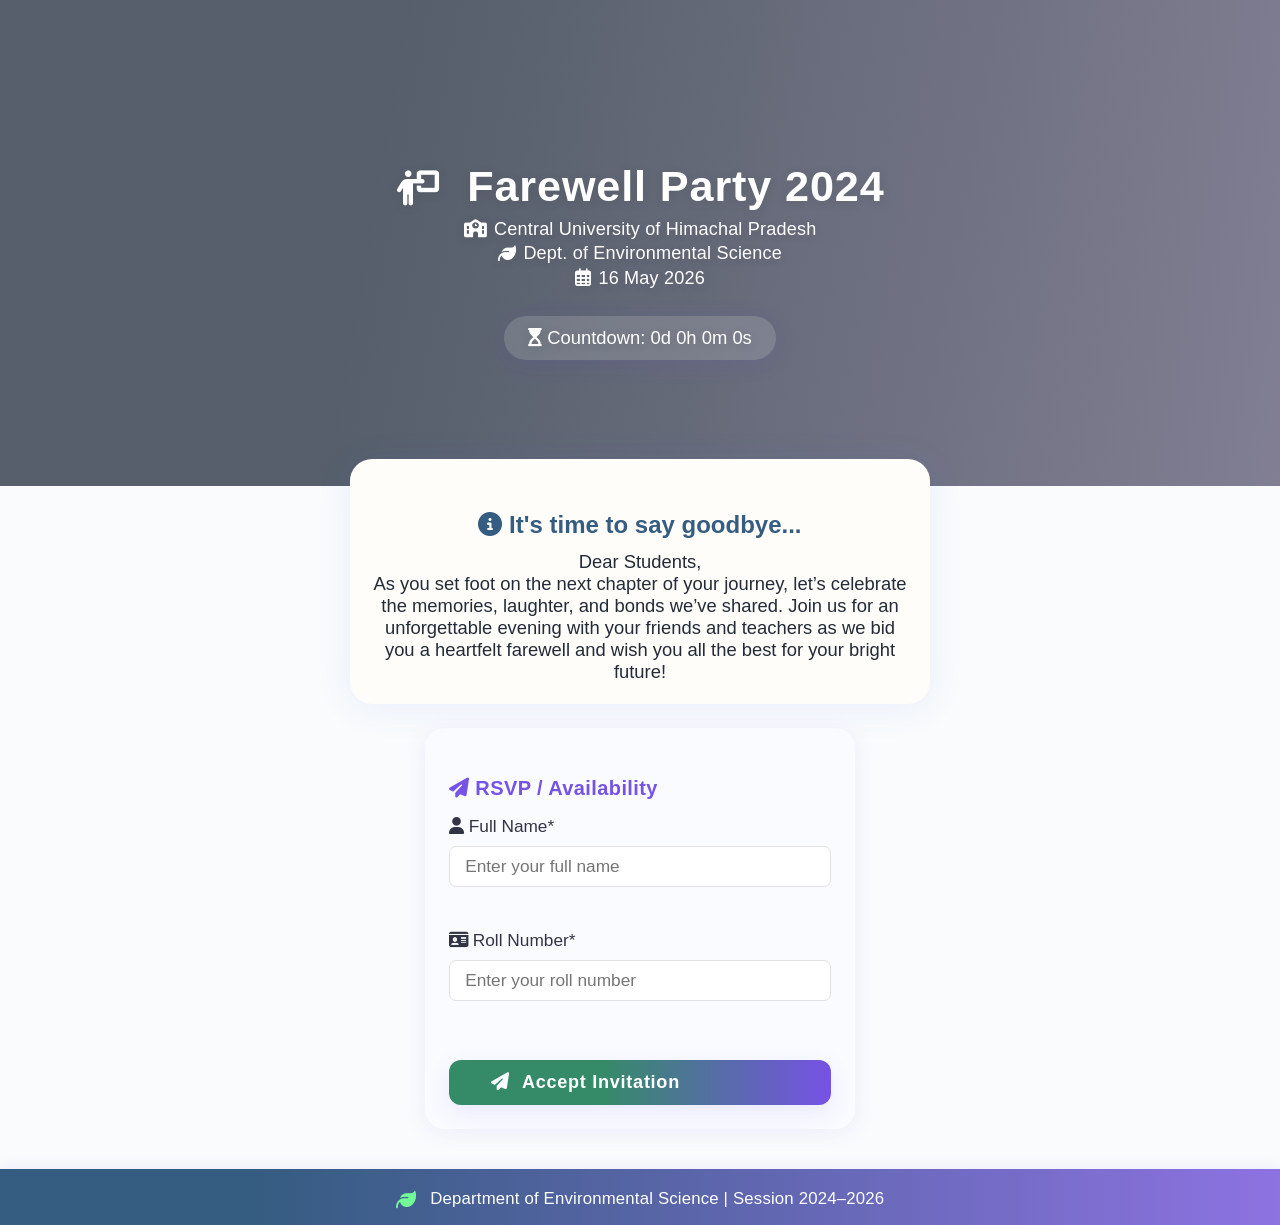
<file: index.html>
<!DOCTYPE html>
<html lang="en">
<head>
  <meta charset="UTF-8" />
  <meta name="viewport" content="width=device-width, initial-scale=1.0"/>
  <title>Farewell Party 2026 – Central University of Himachal Pradesh</title>
  <link rel="stylesheet" href="style.css"/>
  <!-- Font Awesome for icons -->
  <link rel="stylesheet" href="https://cdnjs.cloudflare.com/ajax/libs/font-awesome/6.4.2/css/all.min.css"/>
  <link rel="icon" type="image/png" href="https://cdn-icons-png.flaticon.com/512/2089/2089789.png"/>
</head>
<body>
  <section class="hero">
    <div class="overlay"></div>
    <div class="hero-content">
      <h1>
        <span class="icon"><i class="fa-solid fa-person-chalkboard"></i></span>
        <span>Farewell Party 2024</span>
      </h1>
      <p class="university"><i class="fa-solid fa-school"></i> Central University of Himachal Pradesh</p>
      <p class="department"><i class="fa-solid fa-leaf"></i> Dept. of Environmental Science</p>
      <p class="date"><i class="fa-regular fa-calendar-days"></i> 16 May 2026</p>
      <div class="countdown" id="countdown-timer">
        <span><i class="fa-solid fa-hourglass-start"></i> Countdown: <span id="days"></span>d <span id="hours"></span>h <span id="minutes"></span>m <span id="seconds"></span>s</span>
      </div>
    </div>
  </section>

  <main>
    <section class="about-card">
      <h2 class="fade-in"><i class="fa-solid fa-circle-info"></i> It's time to say goodbye...</h2>
      <p>
        Dear Students,<br/>
        As you set foot on the next chapter of your journey, let’s celebrate the memories, laughter, and bonds we’ve shared. Join us for an unforgettable evening with your friends and teachers as we bid you a heartfelt farewell and wish you all the best for your bright future!
      </p>
    </section>

    <section class="rsvp-section card">
      <h2><i class="fa-solid fa-paper-plane"></i> RSVP / Availability</h2>
      <form id="rsvp-form" action="https://formsubmit.co/i.am.not.null@proton.me" method="POST" autocomplete="off" novalidate>
        <input type="hidden" name="_subject" value="Farewell RSVP Submission" />
        <input type="hidden" name="_captcha" value="false" />
        <div class="form-group">
          <label for="name"><i class="fa-solid fa-user"></i> Full Name*</label>
          <input type="text" id="name" name="name" required placeholder="Enter your full name" />
          <span class="error" id="name-error"></span>
        </div>
        <div class="form-group">
          <label for="roll-number"><i class="fa-solid fa-id-card"></i> Roll Number*</label>
          <input type="text" id="roll-number" name="roll-number" required placeholder="Enter your roll number" inputmode="numeric" minlength="1" maxlength="10" pattern="[0-9]{1,10}" title="Roll number must be 1 to 10 digits"/>
          <span class="error" id="roll-number-error"></span>
        </div>
        <button type="submit" class="submit-btn"><i class="fa-solid fa-paper-plane"></i> Accept Invitation</button>
        <div class="success-message" id="success-message"></div>
      </form>
    </section>
  </main>

  <footer>
    <div>
      <i class="fa-solid fa-leaf"></i> Department of Environmental Science | Session 2024–2026
    </div>
  </footer>
  <script src="script.js"></script>
</body>
</html>
</file>
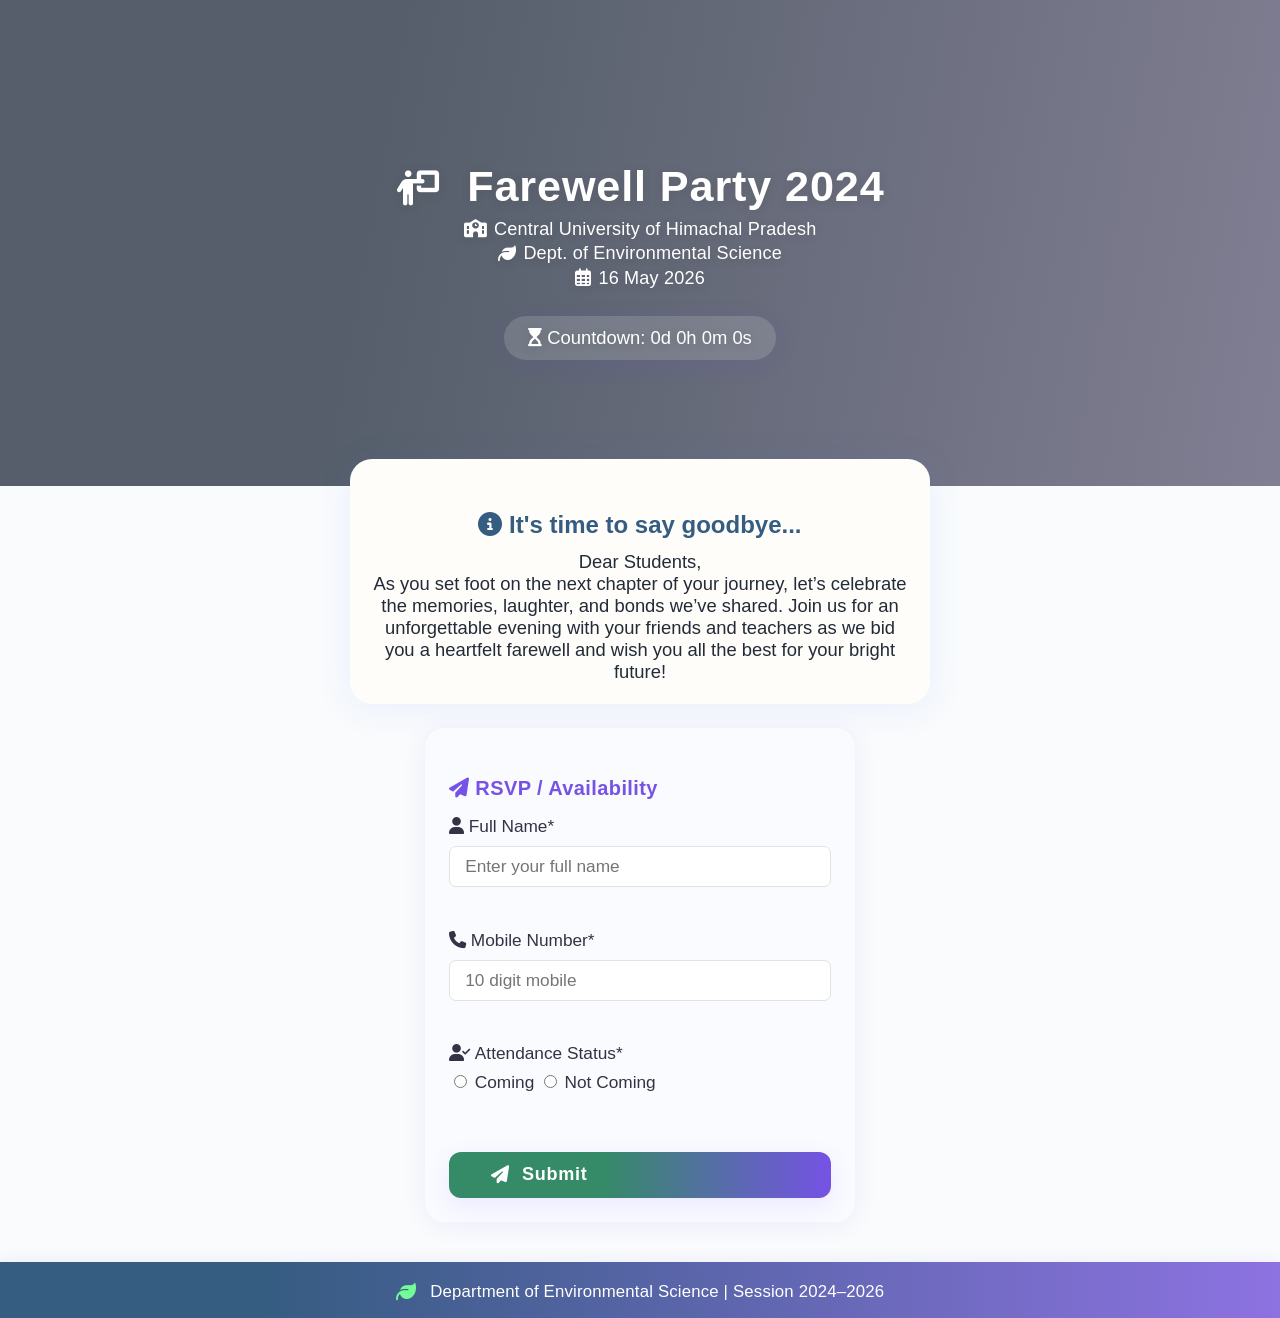
<file: landing.html>
<!DOCTYPE html>
<html lang="en">
<head>
  <meta charset="UTF-8" />
  <meta name="viewport" content="width=device-width, initial-scale=1.0"/>
  <title>Farewell Party 2024 – Central University of Himachal Pradesh</title>
  <link rel="stylesheet" href="style.css"/>
  <!-- Font Awesome for icons -->
  <link rel="stylesheet" href="https://cdnjs.cloudflare.com/ajax/libs/font-awesome/6.4.2/css/all.min.css"/>
  <link rel="icon" type="image/png" href="https://cdn-icons-png.flaticon.com/512/2089/2089789.png"/>
</head>
<body>
  <section class="hero">
    <div class="overlay"></div>
    <div class="hero-content">
      <h1>
        <span class="icon"><i class="fa-solid fa-person-chalkboard"></i></span>
        <span>Farewell Party 2024</span>
      </h1>
      <p class="university"><i class="fa-solid fa-school"></i> Central University of Himachal Pradesh</p>
      <p class="department"><i class="fa-solid fa-leaf"></i> Dept. of Environmental Science</p>
      <p class="date"><i class="fa-regular fa-calendar-days"></i> 16 May 2026</p>
      <div class="countdown" id="countdown-timer">
        <span><i class="fa-solid fa-hourglass-start"></i> Countdown: <span id="days"></span>d <span id="hours"></span>h <span id="minutes"></span>m <span id="seconds"></span>s</span>
      </div>
    </div>
  </section>

  <main>
    <section class="about-card">
      <h2 class="fade-in"><i class="fa-solid fa-circle-info"></i> It's time to say goodbye...</h2>
      <p>
        Dear Students,<br/>
        As you set foot on the next chapter of your journey, let’s celebrate the memories, laughter, and bonds we’ve shared. Join us for an unforgettable evening with your friends and teachers as we bid you a heartfelt farewell and wish you all the best for your bright future!
      </p>
    </section>

    <section class="rsvp-section card">
      <h2><i class="fa-solid fa-paper-plane"></i> RSVP / Availability</h2>
      <form id="rsvp-form" autocomplete="off" novalidate>
        <div class="form-group">
          <label for="name"><i class="fa-solid fa-user"></i> Full Name*</label>
          <input type="text" id="name" name="name" required placeholder="Enter your full name" />
          <span class="error" id="name-error"></span>
        </div>
        <div class="form-group">
          <label for="mobile"><i class="fa-solid fa-phone"></i> Mobile Number*</label>
          <input type="tel" id="mobile" name="mobile" required maxlength="10" placeholder="10 digit mobile"/>
          <span class="error" id="mobile-error"></span>
        </div>
        <div class="form-group">
          <label><i class="fa-solid fa-user-check"></i> Attendance Status*</label>
          <div class="attendance-options">
            <label><input type="radio" name="attendance" value="Coming" required /> Coming</label>
            <label><input type="radio" name="attendance" value="Not Coming" /> Not Coming</label>
          </div>
          <span class="error" id="attendance-error"></span>
        </div>
        <button type="submit" class="submit-btn"><i class="fa-solid fa-paper-plane"></i> Submit</button>
        <div class="success-message" id="success-message"></div>
      </form>
    </section>
  </main>

  <footer>
    <div>
      <i class="fa-solid fa-leaf"></i> Department of Environmental Science | Session 2024–2026
    </div>
  </footer>
  <script src="script.js"></script>
</body>
</html>
</file>
<file: style.css>
/* Reset and base styles */
*,
*::before,
*::after {
  box-sizing: border-box;
}

html, body {
  margin: 0;
  padding: 0;
  font-family: 'Inter', 'Segoe UI', Arial, sans-serif;
  background: #f9fbfc;
  color: #21242b;
}

body {
  min-height: 100vh;
  display: flex;
  flex-direction: column;
}

/* Gradient Hero with background */
.hero {
  position: relative;
  min-height: 54vh;
  background: linear-gradient(120deg, #358a67 0%, #7652e5 100%);
  background-image: url('https://images.unsplash.com/photo-1464983953574-0892a716854b?auto=format&fit=crop&w=1400&q=80');
  background-size: cover;
  background-position: center;
  color: #fff;
  text-shadow: 0 2px 8px rgba(68,68,68,0.22);
  display: flex;
  align-items: center;
  justify-content: center;
}

.hero .overlay {
  position: absolute;
  inset: 0;
  background: linear-gradient(100deg, #152131b7 30%, #26204391 100%);
  z-index: 0;
}

.hero-content {
  position: relative;
  z-index: 1;
  text-align: center;
  padding: 2rem 1.5rem;
  width: 100%;
}

.hero-content h1 {
  font-size: 2.7rem;
  font-weight: 800;
  margin-bottom: 0.5rem;
  letter-spacing: 0.02em;
}

.hero-content .icon {
  font-size: 2.2rem;
  margin-right: 0.4em;
  vertical-align: middle;
}

.hero-content p {
  margin: 0.2em 0;
  font-weight: 500;
  font-size: 1.13rem;
  letter-spacing: 0.01em;
  display: flex;
  align-items: center;
  justify-content: center;
  gap: 0.4em;
}

.countdown {
  background: rgba(255,255,255,0.14);
  margin-top: 1.3em;
  padding: 0.6em 1.3em;
  border-radius: 25px;
  display: inline-block;
  font-size: 1.15rem;
  animation: fadeIn 0.8s;
  box-shadow: 0 4px 25px rgba(100,60,255,0.09);
}

main {
  flex: 1 0 auto;
  margin-top: -3.7em;
  z-index: 1;
}

.about-card {
  margin: 2em auto 1.2em auto;
  padding: 2rem 1.4rem 1rem 1.4rem;
  max-width: 580px;
  background: #fffdfa;
  border-radius: 22px;
  box-shadow: 0 4px 36px rgba(81,110,255, 0.09);
  text-align: center;
  animation: cardPop 0.8s;
}

.about-card h2 {
  font-size: 1.5em;
  font-weight: 800;
  margin-bottom: 0.5em;
  color: #355c81;
}

.about-card p {
  font-size: 1.15em;
  font-weight: 400;
  margin: 0 0 0.3em 0;
  color: #222b37;
}


.card, .rsvp-section {
  max-width: 430px;
  margin: 1.5em auto 2.5em auto;
  background: #fafbffec;
  border-radius: 20px;
  box-shadow: 0 3px 23px rgba(120,77,255,.08);
  padding: 2em 1.5em 1.5em 1.5em;
  transition: box-shadow 0.2s;
  animation: cardPop 0.95s;

}
.card:hover, .rsvp-section:hover {
  box-shadow: 0 7px 40px rgba(120,63,255,.18);
}

/* RSVP Form */
.rsvp-section h2 {
  font-size: 1.25em;
  color: #7652e5;
  font-weight: 800;
  letter-spacing: 0.02em;
}

#rsvp-form {
  display: flex;
  flex-direction: column;
  gap: 1.35em;
  margin-top: 0.8em;
}

.form-group {
  display: flex;
  flex-direction: column;
  gap: 0.2em;
  align-items: flex-start;
  font-weight: 500;
  color: #323344;
}

label {
  font-size: 1.08em;
  margin-bottom: 0.25em;
}

input[type="text"],
input[type="tel"],
select {
  padding: 0.52em .88em;
  font-size: 1.08em;
  border: 1.5px solid #e2e2e2;
  border-radius: 7px;
  outline: none;
  transition: border 0.17s;
  margin-top: 0.07em;
  width: 100%;
}
input:focus {
  border-color: #7652e5;
}

button.submit-btn {
  margin-top: 0.9em;
  background: linear-gradient(90deg,#358a67 40%,#7652e5 100%);
  color: #fff;
  padding: 0.68em 2.3em;
  font-size: 1.13em;
  font-weight: 600;
  letter-spacing: 0.04em;
  border: none;
  border-radius: 12px;
  box-shadow: 0 8px 24px rgba(120,82,254,.10);
  cursor: pointer;
  transition: background 0.18s,box-shadow 0.18s,transform 0.16s;
  display: flex; align-items: center; gap: 0.7em;
}

button.submit-btn:hover {
  background: linear-gradient(90deg,#7652e5 20%,#358a67 100%);
  transform: scale(1.02) translateY(-2px);
  box-shadow: 0 7px 32px rgba(120, 82, 254, 0.19);
}

.success-message {
  display: none;
  font-size: 1.09em;
  margin-top: 1.2em;
  color: #37b649;
  text-align: center;
  font-weight: 600;
  animation: fadeIn 0.5s;
}

#rsvp-form.submitted .success-message {
  display: block;
}


.error {
  color: #d93141;
  font-size: 0.94em;
  height: 1em;
  margin-top: 0.2em;
  display: inline-block;
}

footer {
  background: linear-gradient(90deg,#355c81 20%, #8d72e1 100%);
  color: #fff;
  padding: 1.19em 0 0.92em 0;
  text-align: center;
  font-size: 1.05em;
  font-weight: 400;
  letter-spacing: 0.01em;
  margin-top: auto;
  box-shadow: 0 -2px 14px rgba(134,110,255,0.09)
}
footer i {
  color: #72fc97;
  margin-right: 0.47em;
  font-size: 1.2em;
  vertical-align: middle;
}

/* Animations */
@keyframes fadeIn {
  from { opacity: 0; transform: translateY(30px);}
  to { opacity: 1; transform: translateY(0);}
}

@keyframes cardPop {
  from { opacity:0; transform: scale(.95) translateY(40px);}
  to   { opacity:1; transform: scale(1) translateY(0);}
}

/* Responsive design */
@media (max-width: 700px) {
  .hero-content h1 { font-size: 2rem;}
  main, .about-card, .card, .rsvp-section { padding: 1.1em 0.5em;}
}

@media (max-width: 430px) {
  .about-card, .card, .rsvp-section { margin: 1em 0.3em; }
  .hero-content p, .countdown { font-size: 1em; }
}

::-webkit-scrollbar { width: 10px; background: #e4e2f2;}
::-webkit-scrollbar-thumb { background: #dacfff; border-radius: 8px;}
</file>
